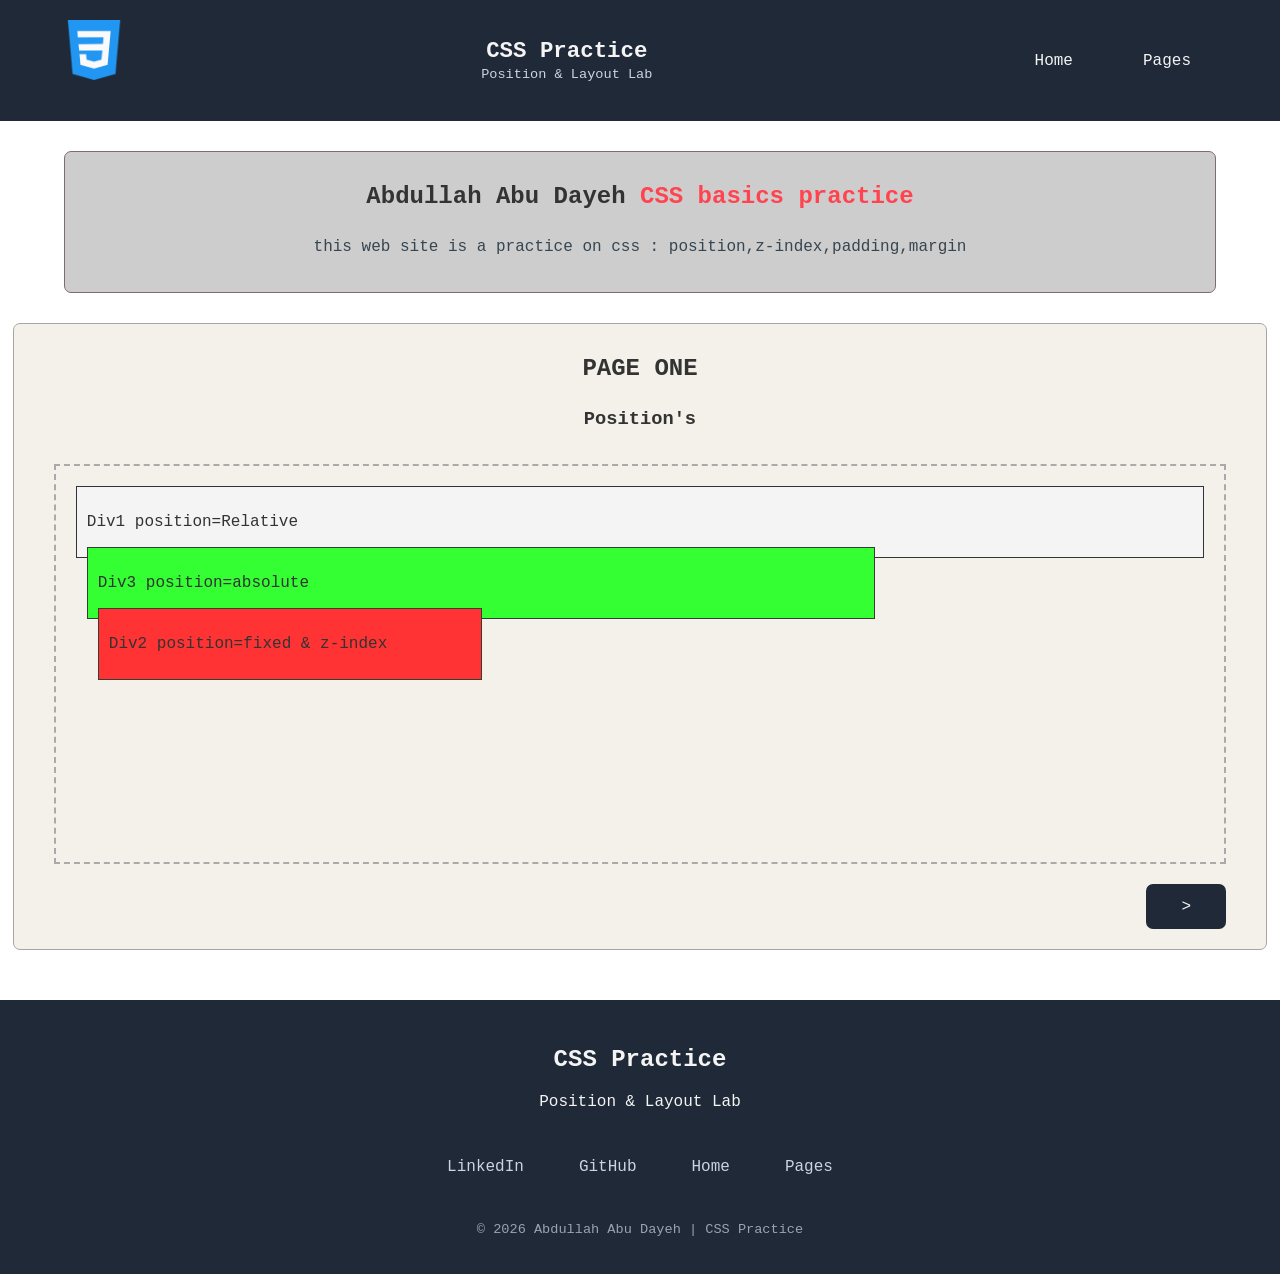
<file: index.html>
<!DOCTYPE html>
<html lang="en">
<head>
    <meta charset="UTF-8">
    <meta name="viewport" content="width=device-width, initial-scale=1.0">
    <title>CSS</title>
    <link rel="stylesheet" href="assets/style.css">
</head>
<body>

    <header class="site-header">
        <a href="index.html"><img src="assets/images/css-3.png" alt="css logo" ></a>

        <div class="site-title">
            <h2>CSS Practice</h2>
            <p>Position & Layout Lab</p>
        </div >
        
        <nav>
            <ul>
                <li><a href="index.html">Home</a></li>
                <li><a href="pages.html">Pages</a></li>
            </ul>
        </nav>

    </header>

    <main>
        <section class="hero">

            <h1>
                Abdullah Abu Dayeh <span>
                    CSS basics practice 
                </span>
                    
            </h1>
            
            <p>this web site is  a practice on css : position,z-index,padding,margin </p>
        </section>
            
        <section class="navigation-frame">
            <h2>PAGE ONE</h2>
            <h3>Position's</h3>
            <article class="position-stage">

                <div class="relative">
                    Div1 position=Relative
                    <div class="absolute">
                        Div3 position=absolute
                        <div class="fixed-z-index">
                            Div2 position=fixed & z-index
                        </div>
                    </div>
                    </div>
    


            </article>

                <div class="btn-container">

                    <a href="z-index(absolute).html" class="btn">></a>
                </div>
</section>
    </main>

    <footer class="site-footer">
    <div class="footer-content">
        <h3>CSS Practice</h3>
        <p>Position & Layout Lab</p>

        <div class="footer-links">
            <a href="https://www.linkedin.com/in/abdullah-abudayyeh-10257b397/" target="_blank">LinkedIn</a>
            <a href="https://github.com/abdullahabodayya-jpg" target="_blank">GitHub</a>
            <a href="index.html">Home</a>
            <a href="pages.html">Pages</a>
        </div>

        <p class="copyright">
            © 2026 Abdullah Abu Dayeh | CSS Practice
        </p>
    </div>
    </footer>
</body>
</html>
</file>
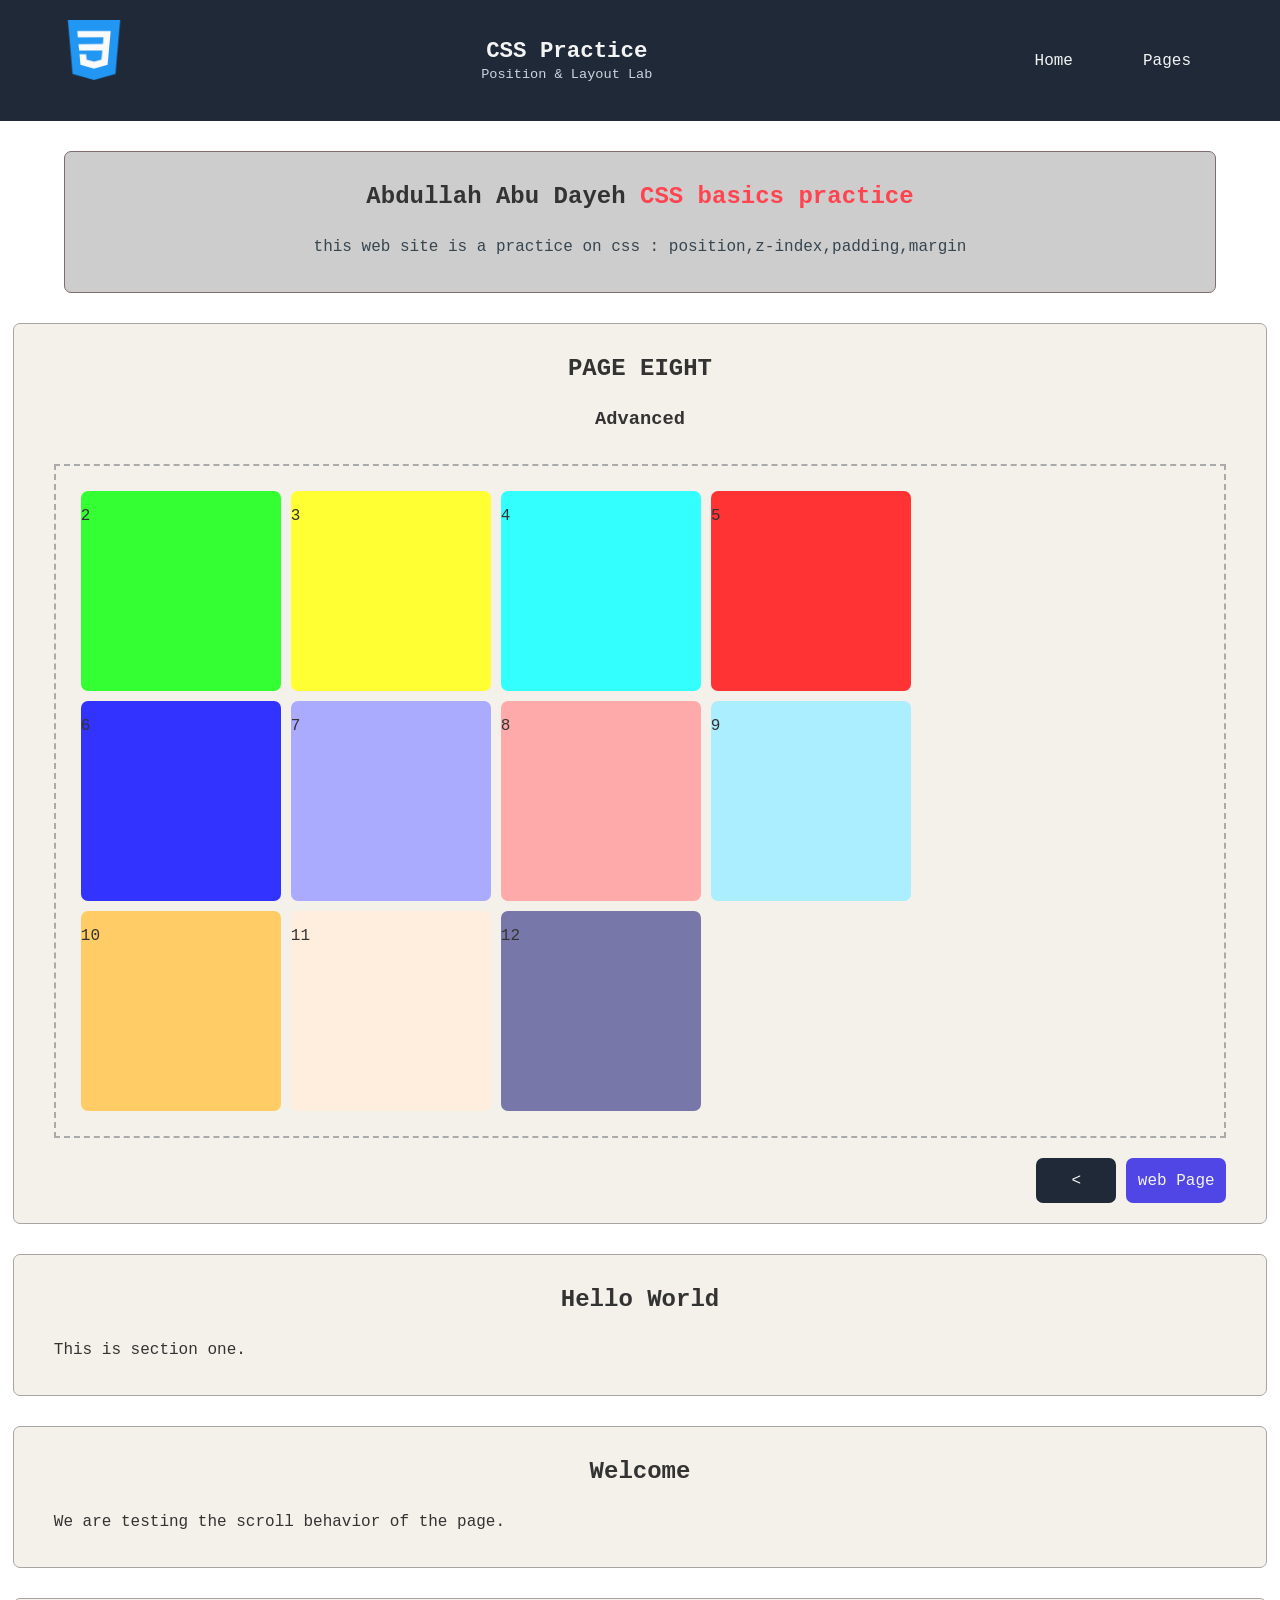
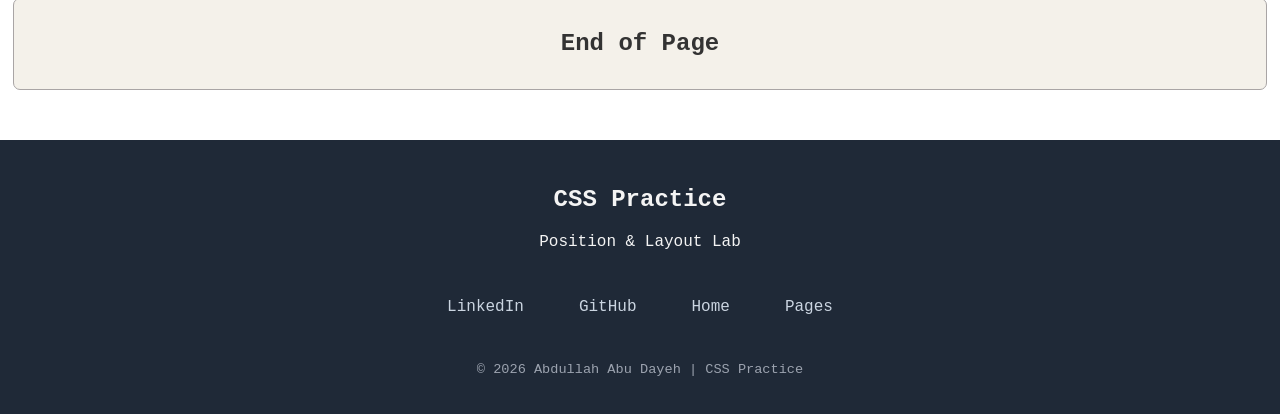
<file: advanced.html>
<!DOCTYPE html>
<html lang="en">
<head>
    <meta charset="UTF-8">
    <meta name="viewport" content="width=device-width, initial-scale=1.0">
    <title>CSS | Page Seven</title>
    <link rel="stylesheet" href="assets/style.css">
</head>
<body>

    <header class="site-header">
        <a href="index.html"><img src="assets/images/css-3.png" alt="css logo" ></a>

        <div class="site-title">
            <h2>CSS Practice</h2>
            <p>Position & Layout Lab</p>
        </div >
        
        <nav>
            <ul>
                <li><a href="index.html">Home</a></li>
                <li><a href="pages.html">Pages</a></li>
            </ul>
        </nav>

    </header>

    <main>
        <section class="hero">

            <h1>
                Abdullah Abu Dayeh <span>
                    CSS basics practice 
                </span>
                    
            </h1>
            
            <p>this web site is  a practice on css : position,z-index,padding,margin </p>
        </section>
            
        <section class="navigation-frame">
            <h2>PAGE EIGHT</h2>
            <h3>Advanced</h3>
            <article class="position-stage">

              <div class="container">

               <div class="advance-2">2</div>
               <div class="advance-3">3</div>
               <div class="advance-4">4</div>
               <div class="advance-5">5</div>
               <div class="advance-6">6</div>
               <div class="advance-7">7</div>
               <div class="advance-8">8</div>
               <div class="advance-9">9</div>
               <div class="advance-10">10</div>
               <div class="advance-11">11</div>
               <div class="advance-12">12</div>

               </div>
                
            </article>
            <div class="btn-container">
                <a href="image.html" class="btn"><</a>
                <a href="webpage.html" class="btn-web">web Page</a>
            </div>
            </section>
            <section class="navigation-frame">
        <h2>Hello World</h2>
        <p>This is section one.</p>
    </section>


    <section class="navigation-frame">
        <h2>Welcome</h2>
        <p>We are testing the scroll behavior of the page.</p>
    </section>


    <section class="navigation-frame">
        <h2>End of Page</h2>
        
    </section>
    </main>

    <footer class="site-footer">
    <div class="footer-content">
        <h3>CSS Practice</h3>
        <p>Position & Layout Lab</p>

        <div class="footer-links">
            <a href="https://www.linkedin.com/in/abdullah-abudayyeh-10257b397/" target="_blank">LinkedIn</a>
            <a href="https://github.com/abdullahabodayya-jpg" target="_blank">GitHub</a>
            <a href="index.html">Home</a>
            <a href="pages.html">Pages</a>
        </div>

        <p class="copyright">
            © 2026 Abdullah Abu Dayeh | CSS Practice
        </p>
    </div>
    </footer>
    
</body>
</html>
</file>
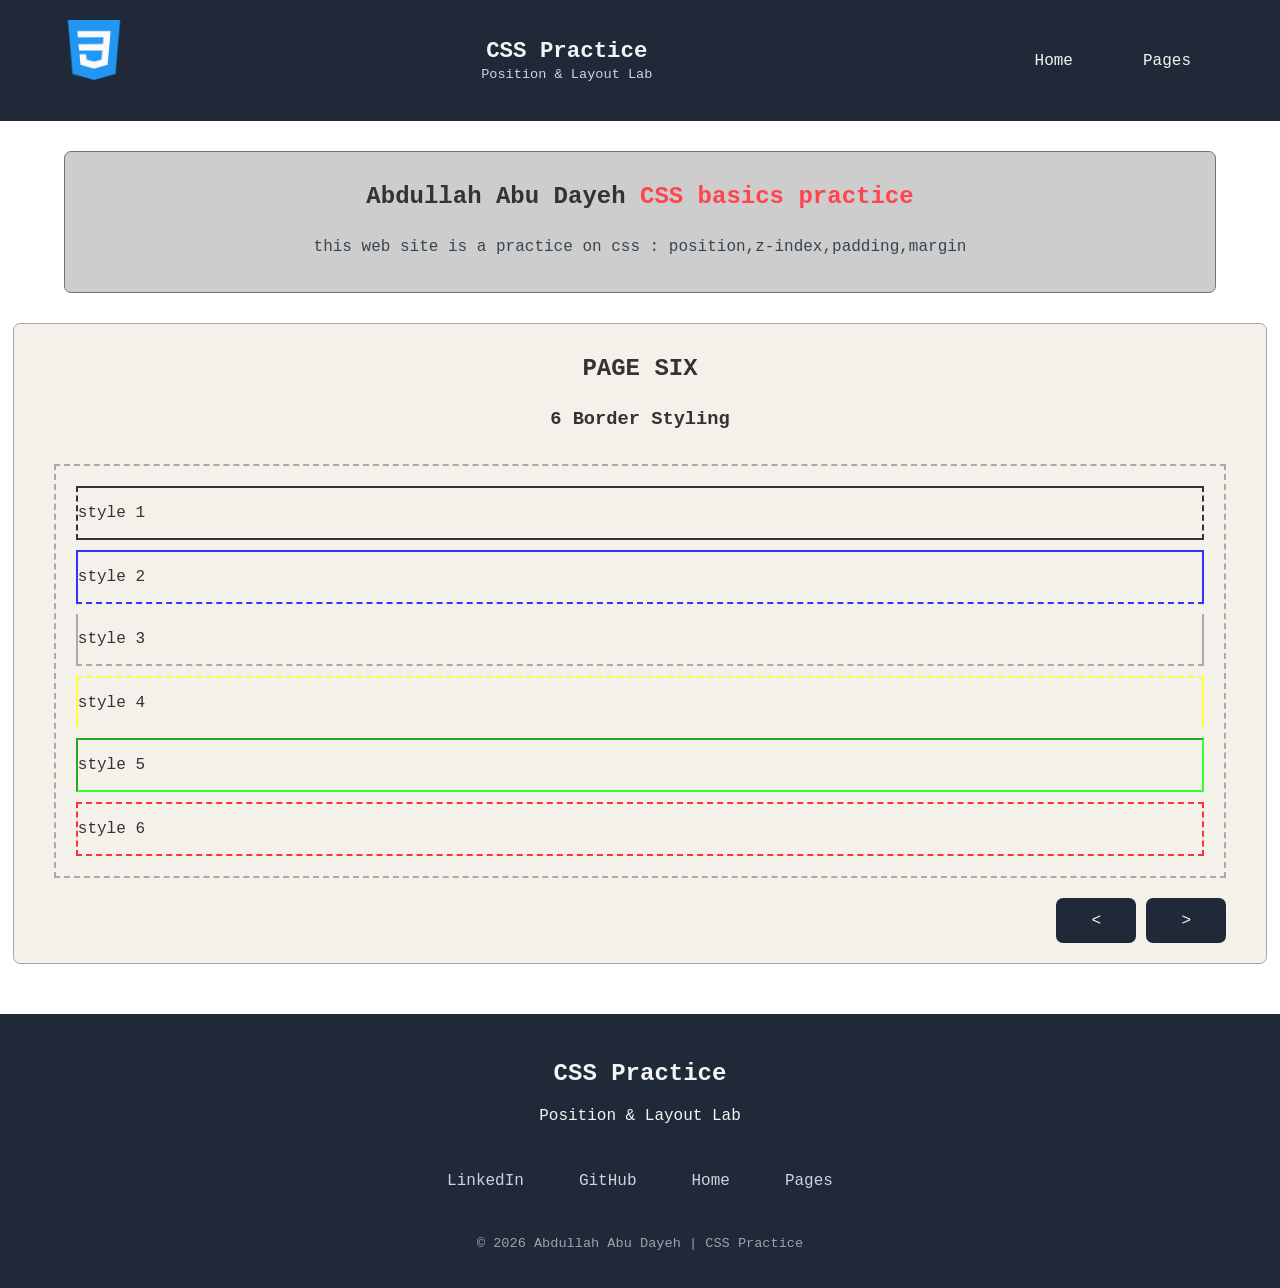
<file: border.html>
<!DOCTYPE html>
<html lang="en">
<head>
    <meta charset="UTF-8">
    <meta name="viewport" content="width=device-width, initial-scale=1.0">
    <title>CSS | Page Six</title>
    <link rel="stylesheet" href="assets/style.css">
</head>
<body>

    <header class="site-header">
        <a href="index.html"><img src="assets/images/css-3.png" alt="css logo" ></a>

        <div class="site-title">
            <h2>CSS Practice</h2>
            <p>Position & Layout Lab</p>
        </div >
        
        <nav>
            <ul>
                <li><a href="index.html">Home</a></li>
                <li><a href="pages.html">Pages</a></li>
            </ul>
        </nav>

    </header>

    <main>
        <section class="hero">

            <h1>
                Abdullah Abu Dayeh <span>
                    CSS basics practice 
                </span>
                    
            </h1>
            
            <p>this web site is  a practice on css : position,z-index,padding,margin </p>
        </section>
            
        <section class="navigation-frame">
            <h2>PAGE SIX</h2>
            <h3>6 Border Styling</h3>
            <article class="position-stage">
                <div class="border-1">style 1</div>
                <div class="border-2">style 2</div>
                <div class="border-3">style 3</div>
                <div class="border-4">style 4</div>
                <div class="border-5">style 5</div>
                <div class="border-6">style 6</div>
               
                
            </article>
            <div class="btn-container">
                <a href="MultiBoxShadow.html" class="btn"><</a>
                <a href="image.html" class="btn">></a>
            </div>
            </section>
    </main>

    <footer class="site-footer">
    <div class="footer-content">
        <h3>CSS Practice</h3>
        <p>Position & Layout Lab</p>

        <div class="footer-links">
            <a href="https://www.linkedin.com/in/abdullah-abudayyeh-10257b397/" target="_blank">LinkedIn</a>
            <a href="https://github.com/abdullahabodayya-jpg" target="_blank">GitHub</a>
            <a href="index.html">Home</a>
            <a href="pages.html">Pages</a>
        </div>

        <p class="copyright">
            © 2026 Abdullah Abu Dayeh | CSS Practice
        </p>
    </div>
    </footer>
    
</body>
</html>
</file>
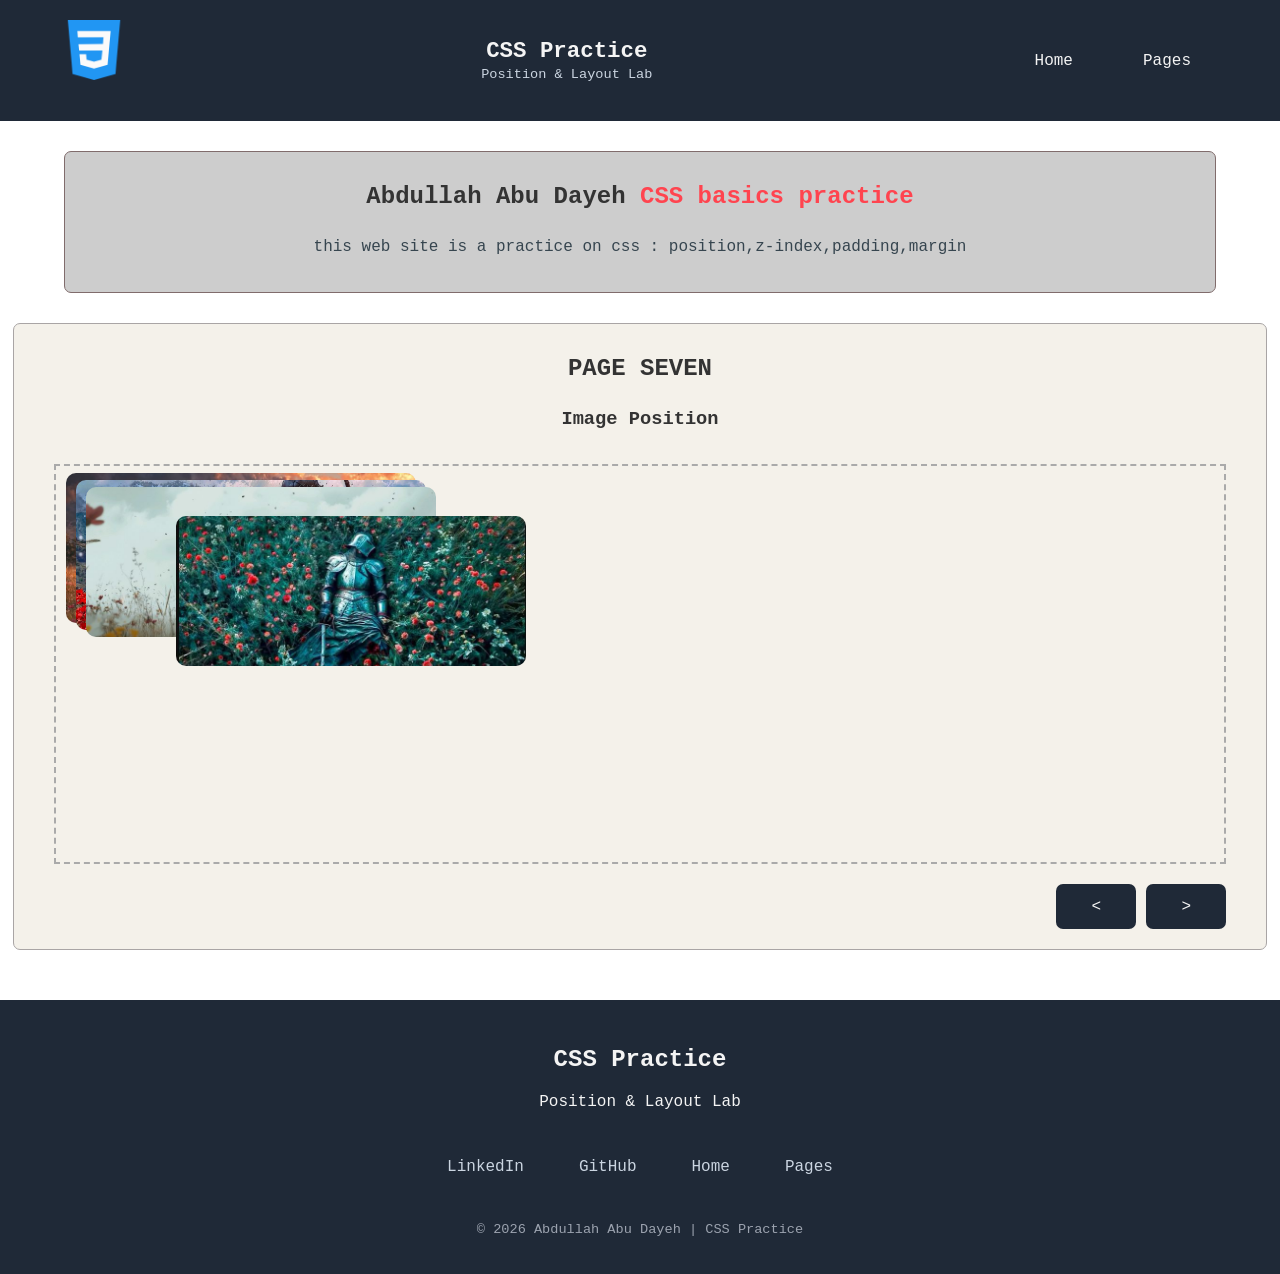
<file: image.html>
<!DOCTYPE html>
<html lang="en">
<head>
    <meta charset="UTF-8">
    <meta name="viewport" content="width=device-width, initial-scale=1.0">
    <title>CSS | Page Seven</title>
    <link rel="stylesheet" href="assets/style.css">
</head>
<body>

    <header class="site-header">
        <a href="index.html"><img src="assets/images/css-3.png" alt="css logo" ></a>

        <div class="site-title">
            <h2>CSS Practice</h2>
            <p>Position & Layout Lab</p>
        </div >
        
        <nav>
            <ul>
                <li><a href="index.html">Home</a></li>
                <li><a href="pages.html">Pages</a></li>
            </ul>
        </nav>

    </header>

    <main>
        <section class="hero">

            <h1>
                Abdullah Abu Dayeh <span>
                    CSS basics practice 
                </span>
                    
            </h1>
            
            <p>this web site is  a practice on css : position,z-index,padding,margin </p>
        </section>
            
        <section class="navigation-frame">
            <h2>PAGE SEVEN</h2>
            <h3>Image Position</h3>
            <article class="position-stage">

               <div class="main-img">
                <img src="assets/images/knight-main.jpg" alt="image of sad knight" />

            </div>

            <div class="img-1">
             <img src="assets/images/knight.jpg" alt="image of sad knight" />

            </div>
            
            <div class="img-2">
             <img src="assets/images/khight-2.jpg" alt="image of sad knight" />

           </div>
           
        <div class="img-3">
         <img src="assets/images/knight-3.jpg" alt="image of sad knight" />
        </div>
                
            </article>
            <div class="btn-container">
                <a href="border.html" class="btn"><</a>
                <a href="advanced.html" class="btn">></a>
            </div>
            </section>
    </main>

    <footer class="site-footer">
    <div class="footer-content">
        <h3>CSS Practice</h3>
        <p>Position & Layout Lab</p>

        <div class="footer-links">
            <a href="https://www.linkedin.com/in/abdullah-abudayyeh-10257b397/" target="_blank">LinkedIn</a>
            <a href="https://github.com/abdullahabodayya-jpg" target="_blank">GitHub</a>
            <a href="index.html">Home</a>
            <a href="pages.html">Pages</a>
        </div>

        <p class="copyright">
            © 2026 Abdullah Abu Dayeh | CSS Practice
        </p>
    </div>
    </footer>
    
</body>
</html>
</file>
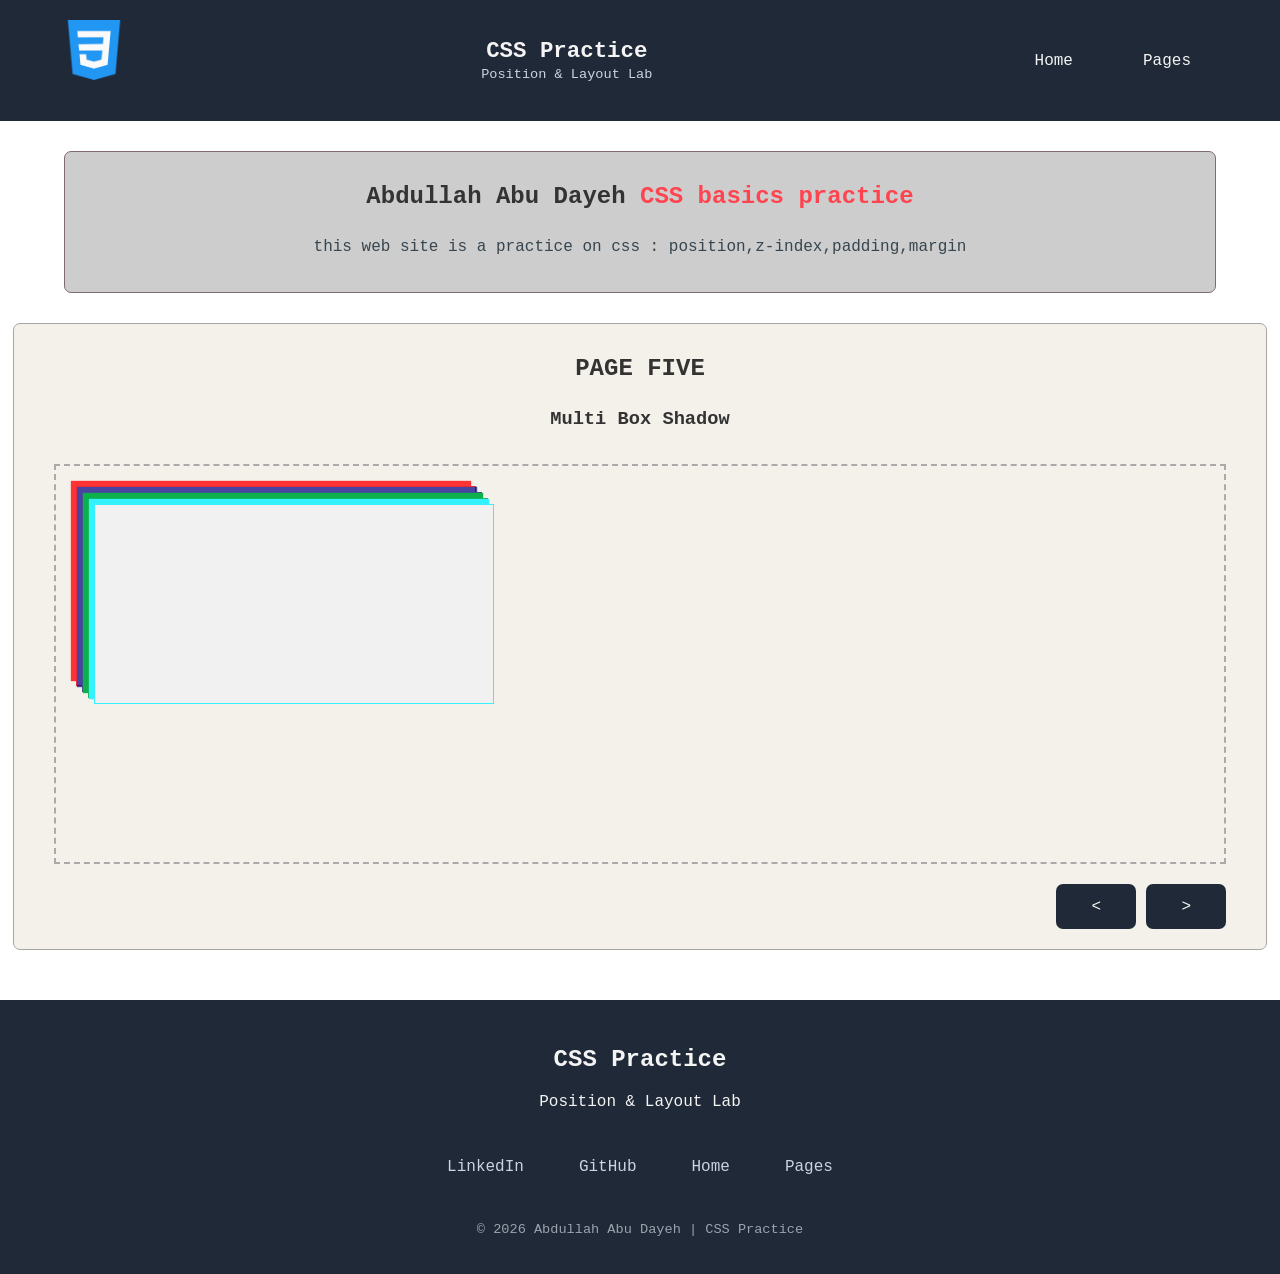
<file: MultiBoxShadow.html>
<!DOCTYPE html>
<html lang="en">
<head>
    <meta charset="UTF-8">
    <meta name="viewport" content="width=device-width, initial-scale=1.0">
    <title>CSS | Page Five</title>
    <link rel="stylesheet" href="assets/style.css">
</head>
<body>

    <header class="site-header">
        <a href="index.html"><img src="assets/images/css-3.png" alt="css logo" ></a>

        <div class="site-title">
            <h2>CSS Practice</h2>
            <p>Position & Layout Lab</p>
        </div >
        
        <nav>
            <ul>
                <li><a href="index.html">Home</a></li>
                <li><a href="pages.html">Pages</a></li>
            </ul>
        </nav>

    </header>

    <main>
        <section class="hero">

            <h1>
                Abdullah Abu Dayeh <span>
                    CSS basics practice 
                </span>
                    
            </h1>
            
            <p>this web site is  a practice on css : position,z-index,padding,margin </p>
        </section>
            
        <section class="navigation-frame">
            <h2>PAGE FIVE</h2>
            <h3>Multi Box Shadow</h3>
            <article class="position-stage">

               <div class="box">
                <div class="box-1">

                    <div class="box-2">

                        <div class="box-3"></div>
                    </div>
                </div>
               </div>
                
            </article>
            <div class="btn-container">
                <a href="relative_static.html" class="btn"><</a>
                <a href="border.html" class="btn">></a>
            </div>
            </section>
    </main>

    <footer class="site-footer">
    <div class="footer-content">
        <h3>CSS Practice</h3>
        <p>Position & Layout Lab</p>

        <div class="footer-links">
            <a href="https://www.linkedin.com/in/abdullah-abudayyeh-10257b397/" target="_blank">LinkedIn</a>
            <a href="https://github.com/abdullahabodayya-jpg" target="_blank">GitHub</a>
            <a href="index.html">Home</a>
            <a href="pages.html">Pages</a>
        </div>

        <p class="copyright">
            © 2026 Abdullah Abu Dayeh | CSS Practice
        </p>
    </div>
    </footer>
    
</body>
</html>
</file>
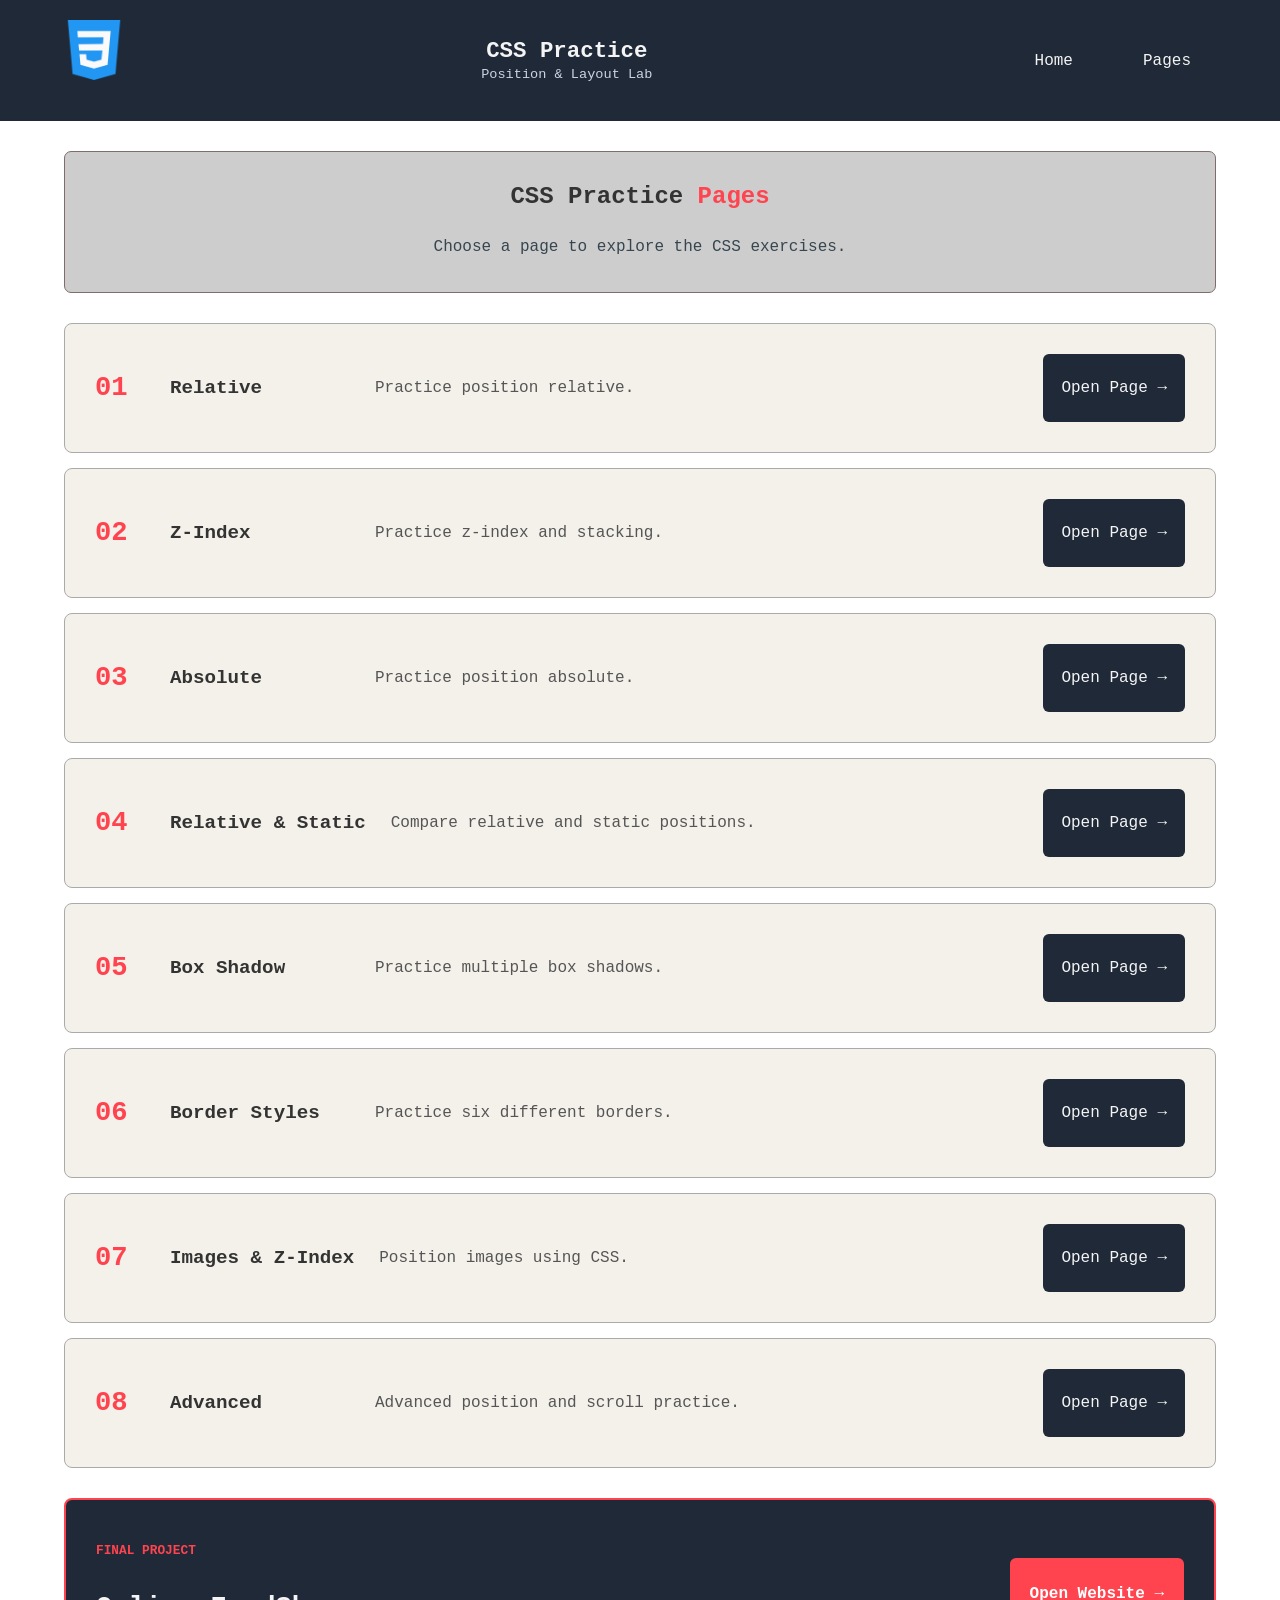
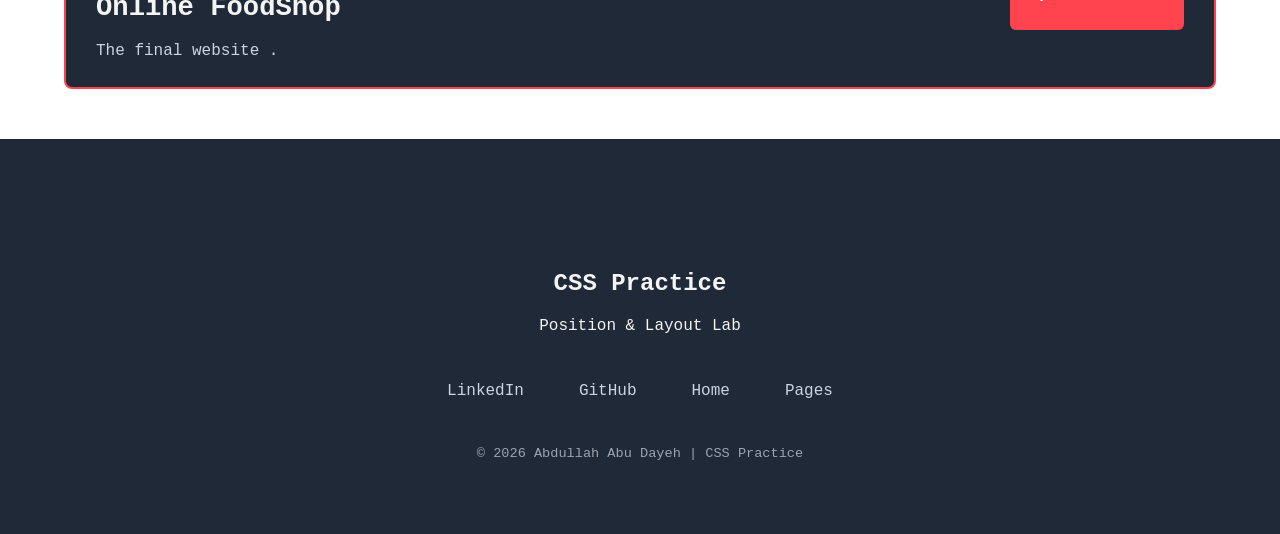
<file: pages.html>
<!DOCTYPE html>
<html lang="en">
<head>
    <meta charset="UTF-8">
    <meta name="viewport" content="width=device-width, initial-scale=1.0">

    <title>CSS | Pages</title>

    <link rel="stylesheet" href="assets/style.css">
</head>

<body>

    <header class="site-header">

        <a href="index.html">
            <img src="assets/images/css-3.png" alt="CSS logo">
        </a>

        <div class="site-title">
            <h2>CSS Practice</h2>
            <p>Position & Layout Lab</p>
        </div>

        <nav>
            <ul>
                <li><a href="index.html">Home</a></li>
                <li><a href="pages.html">Pages</a></li>
            </ul>
        </nav>

    </header>


    <main>

        <section class="hero">
            <h1>CSS Practice <span>Pages</span></h1>
            <p>Choose a page to explore the CSS exercises.</p>
        </section>


        <section class="pages-container">

            <div class="page-card">
                <h2>01</h2>
                <h3>Relative</h3>
                <p>Practice position relative.</p>
                <a href="./relative.html">Open Page →</a>
            </div>


            <div class="page-card">
                <h2>02</h2>
                <h3>Z-Index</h3>
                <p>Practice z-index and stacking.</p>
                <a href="./z-index.html">Open Page →</a>
            </div>


            <div class="page-card">
                <h2>03</h2>
                <h3>Absolute</h3>
                <p>Practice position absolute.</p>
                <a href="./absolute.html">Open Page →</a>
            </div>


            <div class="page-card">
                <h2>04</h2>
                <h3>Relative & Static</h3>
                <p>Compare relative and static positions.</p>
                <a href="./relative-static.html">Open Page →</a>
            </div>


            <div class="page-card">
                <h2>05</h2>
                <h3>Box Shadow</h3>
                <p>Practice multiple box shadows.</p>
                <a href="./shadow.html">Open Page →</a>
            </div>


            <div class="page-card">
                <h2>06</h2>
                <h3>Border Styles</h3>
                <p>Practice six different borders.</p>
                <a href="./border.html">Open Page →</a>
            </div>


            <div class="page-card">
                <h2>07</h2>
                <h3>Images & Z-Index</h3>
                <p>Position images using CSS.</p>
                <a href="./image.html">Open Page →</a>
            </div>


            <div class="page-card">
                <h2>08</h2>
                <h3>Advanced</h3>
                <p>Advanced position and scroll practice.</p>
                <a href="./advanced.html">Open Page →</a>
            </div>
            

        </section>

        <section class="website-card">

            <div class="website-info">
                <span>FINAL PROJECT</span>

                <h2>Online FoodShop</h2>

                <p>
                    The final website .
                </p>
            </div>

            <a href="./webpage.html">Open Website →</a>

        </section>

    </main>


    <footer class="site-footer">

        <footer class="site-footer">
    <div class="footer-content">
        <h3>CSS Practice</h3>
        <p>Position & Layout Lab</p>

        <div class="footer-links">
            <a href="https://www.linkedin.com/in/abdullah-abudayyeh-10257b397/" target="_blank">LinkedIn</a>
            <a href="https://github.com/abdullahabodayya-jpg" target="_blank">GitHub</a>
            <a href="index.html">Home</a>
            <a href="pages.html">Pages</a>
        </div>

        <p class="copyright">
            © 2026 Abdullah Abu Dayeh | CSS Practice
        </p>
    </div>
    </footer>

</body>
</html>
</file>
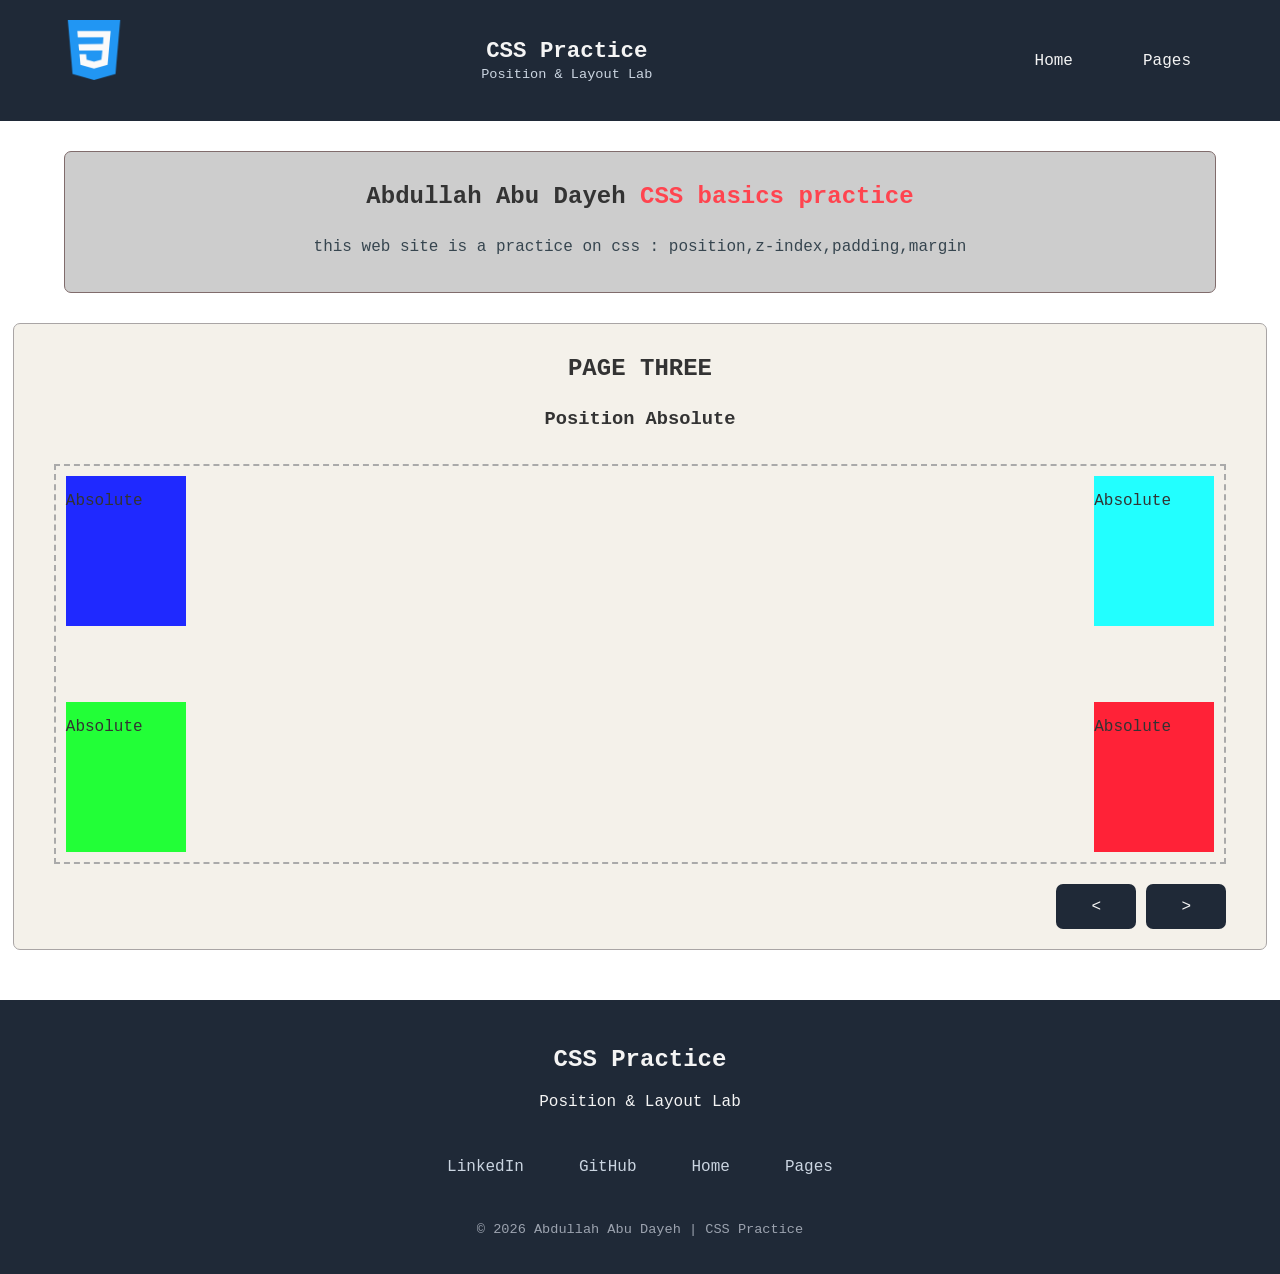
<file: Position_absolute.html>
<!DOCTYPE html>
<html lang="en">
<head>
    <meta charset="UTF-8">
    <meta name="viewport" content="width=device-width, initial-scale=1.0">
    <title>CSS | Page Three</title>
    <link rel="stylesheet" href="assets/style.css">
</head>
<body>

    <header class="site-header">
        <a href="index.html"><img src="assets/images/css-3.png" alt="css logo" ></a>

        <div class="site-title">
            <h2>CSS Practice</h2>
            <p>Position & Layout Lab</p>
        </div >
        
        <nav>
            <ul>
                <li><a href="index.html">Home</a></li>
                <li><a href="pages.html">Pages</a></li>
            </ul>
        </nav>

    </header>

    <main>
        <section class="hero">

            <h1>
                Abdullah Abu Dayeh <span>
                    CSS basics practice 
                </span>
                    
            </h1>
            
            <p>this web site is  a practice on css : position,z-index,padding,margin </p>
        </section>
            
        <section class="navigation-frame">
            <h2>PAGE THREE</h2>
            <h3>Position Absolute</h3>
            <article class="position-stage">

                <div class="absolute-1">Absolute</div>
                <div class="absolute-2">Absolute</div>
                <div class="absolute-3">Absolute</div>
                <div class="absolute-4">Absolute</div>
                
            </article>
            <div class="btn-container">
                <a href="z-index(absolute).html" class="btn"><</a>
                <a href="relative_static.html" class="btn">></a>
            </div>
            </section>
    </main>

    <footer class="site-footer">
    <div class="footer-content">
        <h3>CSS Practice</h3>
        <p>Position & Layout Lab</p>

        <div class="footer-links">
            <a href="https://www.linkedin.com/in/abdullah-abudayyeh-10257b397/" target="_blank">LinkedIn</a>
            <a href="https://github.com/abdullahabodayya-jpg" target="_blank">GitHub</a>
            <a href="index.html">Home</a>
            <a href="pages.html">Pages</a>
        </div>

        <p class="copyright">
            © 2026 Abdullah Abu Dayeh | CSS Practice
        </p>
    </div>
    </footer>
    
</body>
</html>
</file>
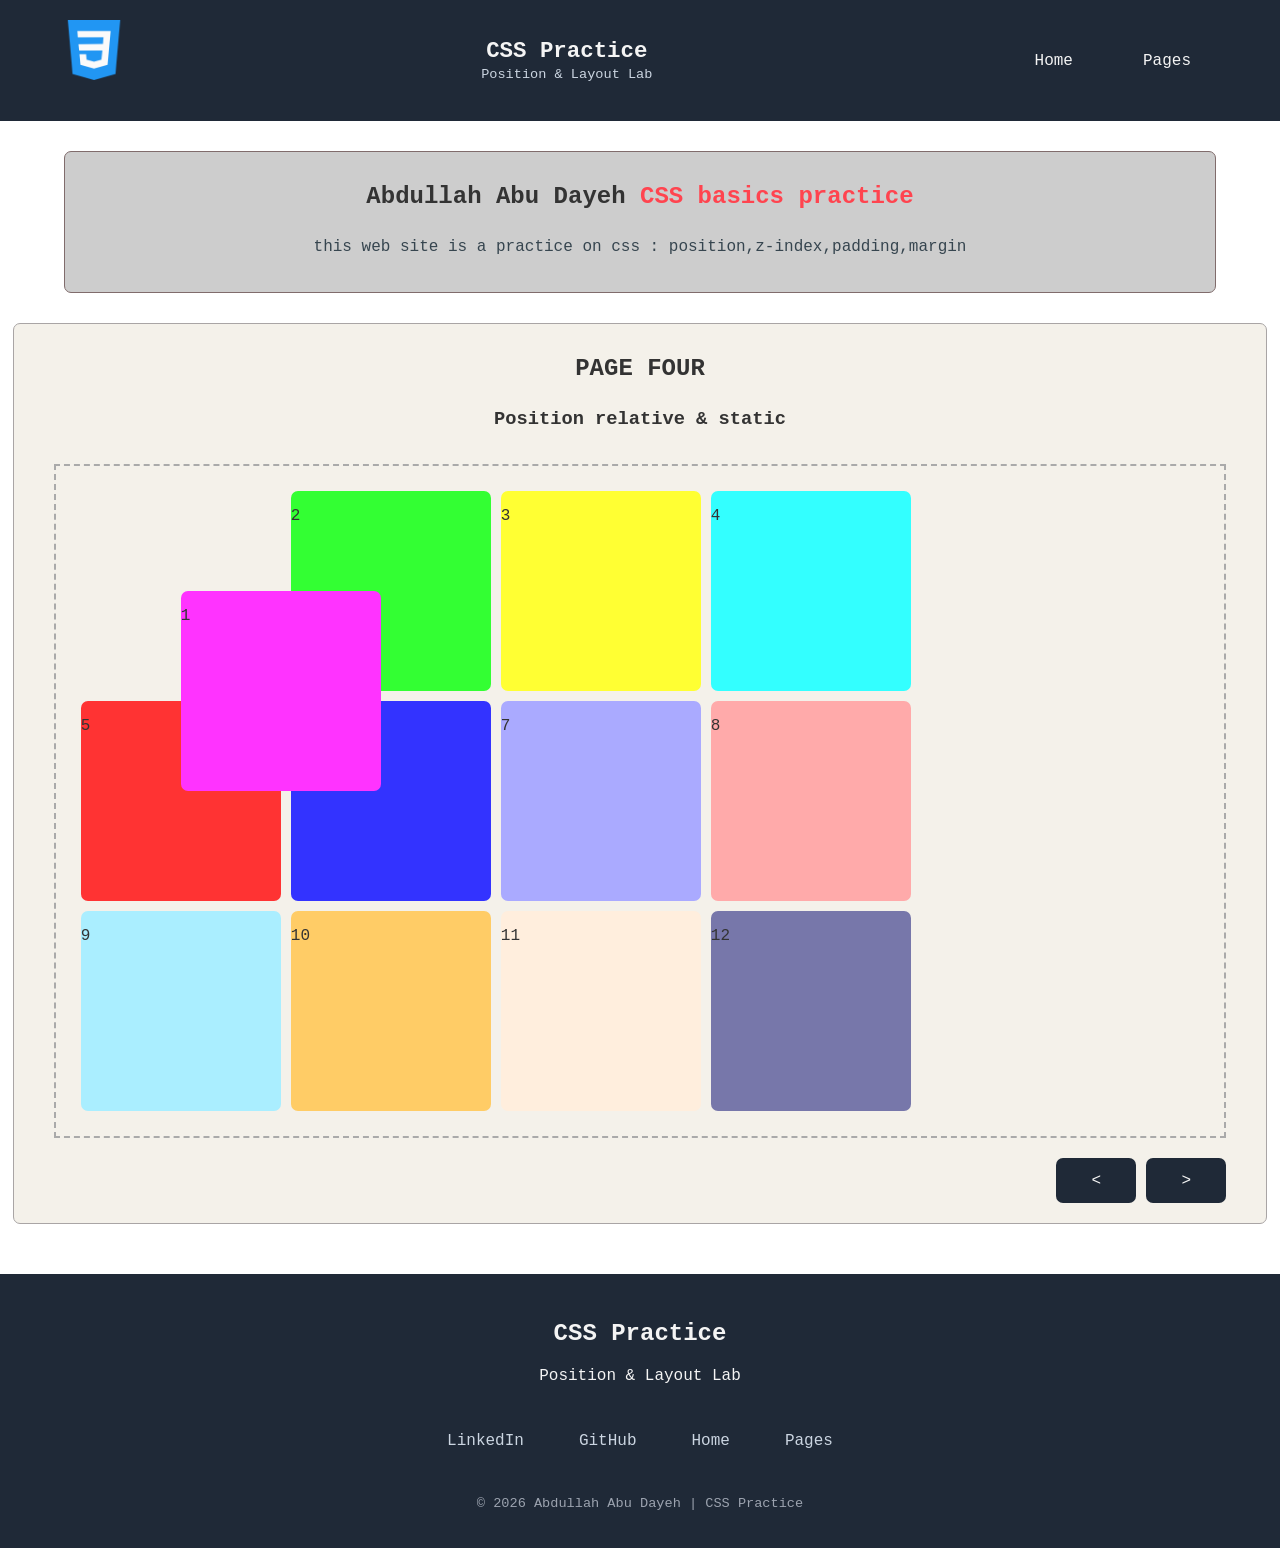
<file: relative_static.html>
<!DOCTYPE html>
<html lang="en">
<head>
    <meta charset="UTF-8">
    <meta name="viewport" content="width=device-width, initial-scale=1.0">
    <title>CSS | Page Four</title>
    <link rel="stylesheet" href="assets/style.css">
</head>
<body>

    <header class="site-header">
        <a href="index.html"><img src="assets/images/css-3.png" alt="css logo" ></a>

        <div class="site-title">
            <h2>CSS Practice</h2>
            <p>Position & Layout Lab</p>
        </div >
        
        <nav>
            <ul>
                <li><a href="index.html">Home</a></li>
                <li><a href="pages.html">Pages</a></li>
            </ul>
        </nav>

    </header>

    <main>
        <section class="hero">

            <h1>
                Abdullah Abu Dayeh <span>
                    CSS basics practice 
                </span>
                    
            </h1>
            
            <p>this web site is  a practice on css : position,z-index,padding,margin </p>
        </section>
            
        <section class="navigation-frame">
            <h2>PAGE FOUR</h2>
            <h3>Position relative & static</h3>
            <article class="position-stage">

                <div class="container">

               <div class="relative-1">1</div>
               <div class="relative-2">2</div>
               <div class="relative-3">3</div>
               <div class="relative-4">4</div>
               <div class="relative-5">5</div>
               <div class="relative-6">6</div>
               <div class="relative-7">7</div>
               <div class="relative-8">8</div>
               <div class="relative-9">9</div>
               <div class="relative-10">10</div>
               <div class="relative-11">11</div>
               <div class="relative-12">12</div>

               </div>
                
            </article>
            <div class="btn-container">
                <a href="Position_absolute.html" class="btn"><</a>
                <a href="MultiBoxShadow.html" class="btn">></a>
            </div>
            </section>
    </main>

    <footer class="site-footer">
    <div class="footer-content">
        <h3>CSS Practice</h3>
        <p>Position & Layout Lab</p>

        <div class="footer-links">
            <a href="https://www.linkedin.com/in/abdullah-abudayyeh-10257b397/" target="_blank">LinkedIn</a>
            <a href="https://github.com/abdullahabodayya-jpg" target="_blank">GitHub</a>
            <a href="index.html">Home</a>
            <a href="pages.html">Pages</a>
        </div>

        <p class="copyright">
            © 2026 Abdullah Abu Dayeh | CSS Practice
        </p>
    </div>
    </footer>
    
</body>
</html>
</file>
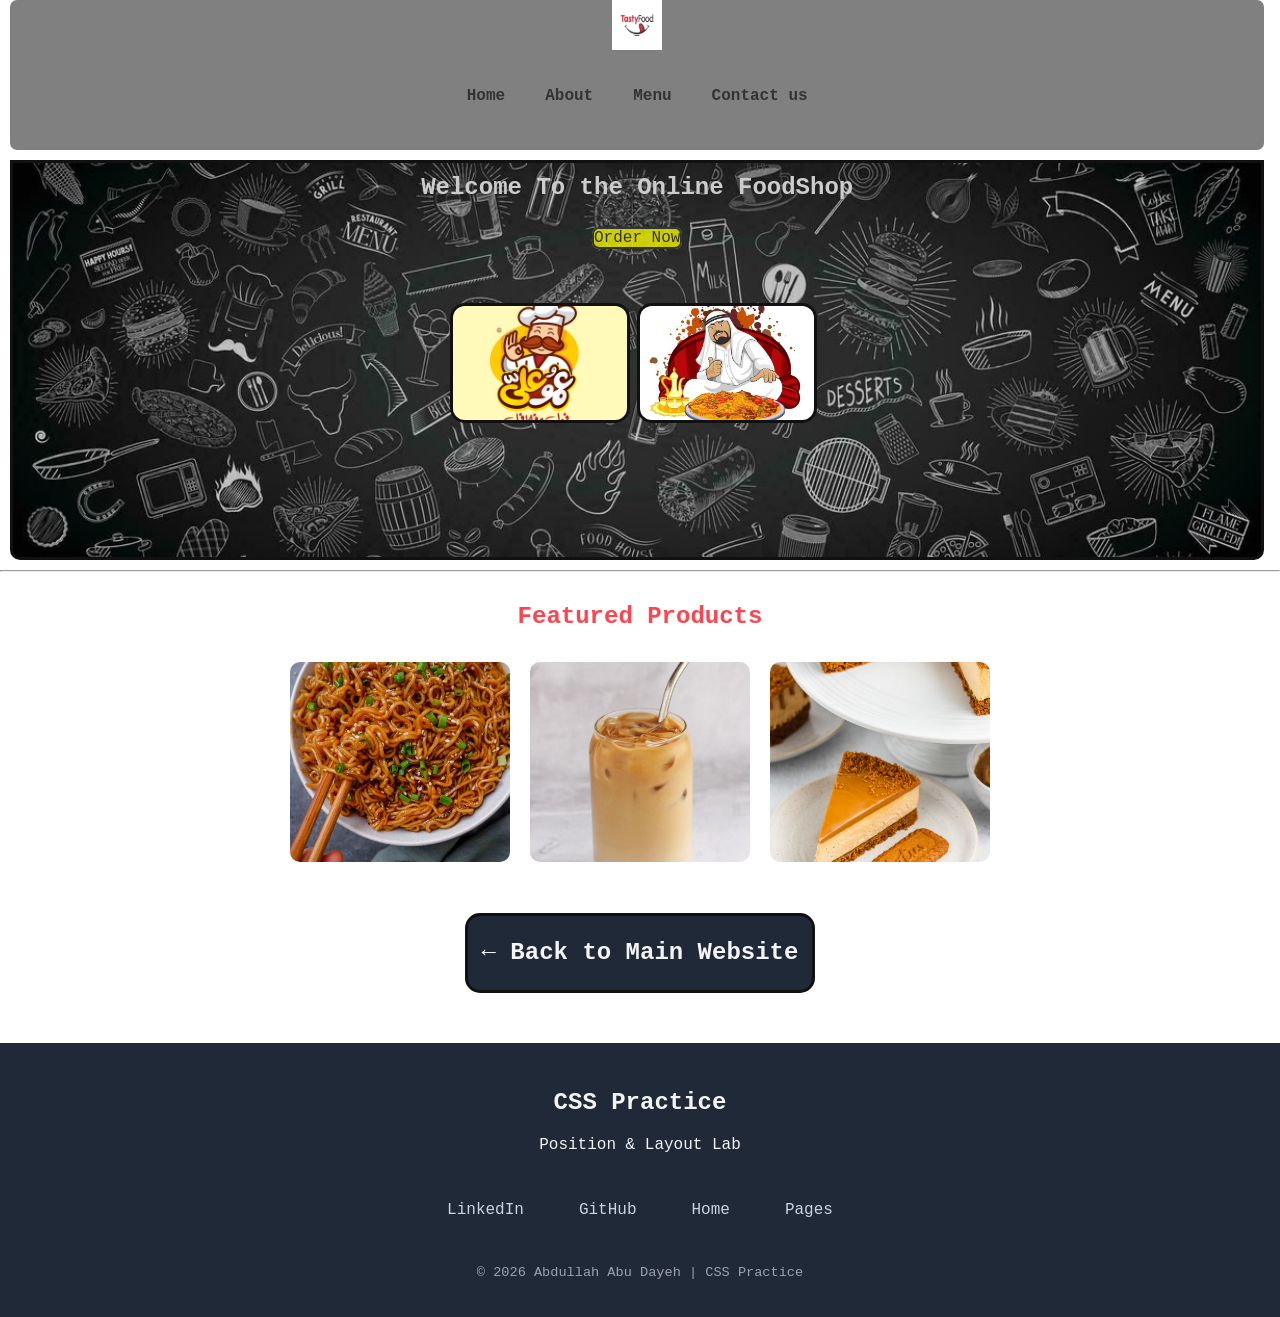
<file: webpage.html>
<!DOCTYPE html>
<html lang="en">
<head>
    <meta charset="UTF-8">
    <meta name="viewport" content="width=device-width, initial-scale=1.0">
    <title>Food Shop</title>
    <link rel="stylesheet" href="assets/style.css">
</head>
<body>

    <header class="page-header">
        <a href="webpage.html"><img src="assets/images/foodShop.jpg" alt="Food Shop Logo" /></a>

        <nav>

            <ul>
                <li><a href="webpage.html">Home</a></li>
                <li><a href="#">About</a></li>
                <li><a href="#">Menu</a></li>
                <li><a href="#">Contact us</a></li>
            </ul>
        </nav>
    </header>

    <main>
        <section class="page-hero">
            <h1>Welcome To the Online FoodShop</h1>
            <p><span>Order Now</span></p>
            <article class="hero-pic-container">
                <div class="hero-pics"><a href="#"><img src="assets/images/chef.jpg" alt="cartoon chef"></a></div>
                <div class="hero-pics"><a href="#"><img src="assets/images/eat.jpg" alt="cartoon guy eating arab food"></a></div>
            </article>

        </section>
        <hr />

        <section class="features">
            <h2>Featured Products</h2>
            <article>
                <div class="class"><a href="#"><img src="assets/images/mainFood.jpg" alt="food's in menu "></a></div>
                <div class="class"><a href="#"><img src="assets/images/drinks.jpg" alt="drinks's in menu"></a></div>
                <div class="class"><a href="#"><img src="assets/images/sweetFood.jpg" alt="sweet's in menu"></a></div>
            </article>
        </section>

        <div class="back-btn-container">
            <a href="advanced.html" class="back-btn">← Back to Main Website</a>
        </div>
    </main>

    <footer class="site-footer">
    <div class="footer-content">
        <h3>CSS Practice</h3>
        <p>Position & Layout Lab</p>

        <div class="footer-links">
            <a href="https://www.linkedin.com/in/abdullah-abudayyeh-10257b397/" target="_blank">LinkedIn</a>
            <a href="https://github.com/abdullahabodayya-jpg" target="_blank">GitHub</a>
            <a href="index.html">Home</a>
            <a href="pages.html">Pages</a>
        </div>

        <p class="copyright">
            © 2026 Abdullah Abu Dayeh | CSS Practice
        </p>
    </div>
    </footer>
    
</body>
</html>
</file>
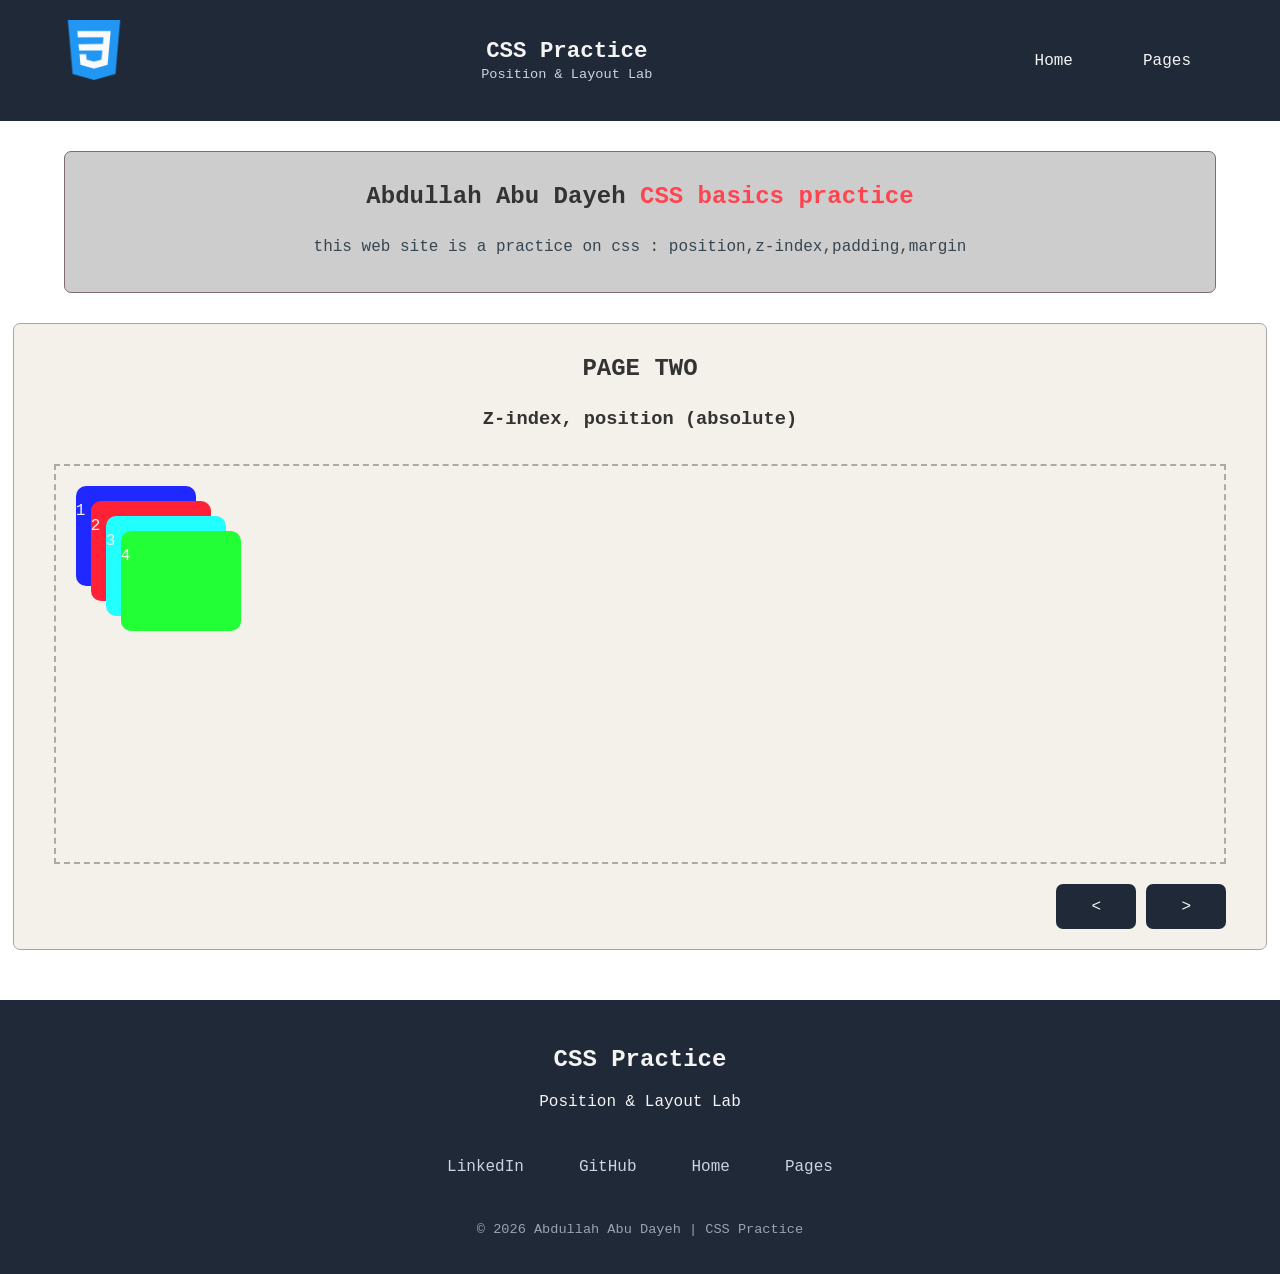
<file: z-index(absolute).html>
<!DOCTYPE html>
<html lang="en">
<head>
    <meta charset="UTF-8">
    <meta name="viewport" content="width=device-width, initial-scale=1.0">
    <title>CSS | Page Three</title>
    <link rel="stylesheet" href="assets/style.css">
</head>
<body>

    <header class="site-header">
        <a href="index.html"><img src="assets/images/css-3.png" alt="css logo" ></a>

        <div class="site-title">
            <h2>CSS Practice</h2>
            <p>Position & Layout Lab</p>
        </div >
        
        <nav>
            <ul>
                <li><a href="index.html">Home</a></li>
                <li><a href="pages.html">Pages</a></li>
            </ul>
        </nav>

    </header>

    <main>
        <section class="hero">

            <h1>
                Abdullah Abu Dayeh <span>
                    CSS basics practice 
                </span>
                    
            </h1>
            
            <p>this web site is  a practice on css : position,z-index,padding,margin </p>
        </section>
            
        <section class="navigation-frame">
            <h2>PAGE TWO</h2>
            <h3>Z-index, position (absolute)</h3>
            <article class="position-stage">

                <div class="z-1">1

                    <div class="z-2">2
    
                        <div class="z-3">3
                            <div class="z-4">4</div>
                        </div>
                    
                    </div>
                </div>
            </article>
            <div class="btn-container">
                <a href="index.html" class="btn"><</a>
                <a href="Position_absolute.html" class="btn">></a>
            </div>
            </section>
    </main>

    <footer class="site-footer">
    <div class="footer-content">
        <h3>CSS Practice</h3>
        <p>Position & Layout Lab</p>

        <div class="footer-links">
            <a href="https://www.linkedin.com/in/abdullah-abudayyeh-10257b397/" target="_blank">LinkedIn</a>
            <a href="https://github.com/abdullahabodayya-jpg" target="_blank">GitHub</a>
            <a href="index.html">Home</a>
            <a href="pages.html">Pages</a>
        </div>

        <p class="copyright">
            © 2026 Abdullah Abu Dayeh | CSS Practice
        </p>
    </div>
    </footer>
    
</body>
</html>
</file>
<file: assets/style.css>
* {
    box-sizing: border-box;
    margin: 0;
    padding: 0;
}



body {
    font-family: 'Inter', monospace, sans-serif;
    color: #333;
    font-size: 1rem;
    line-height: 50px;
}

.site-header {
    display: flex;
    align-items: center;
    justify-content: space-between;
    background-color: #1f2937;
    color: #f4f4f4;

    padding: 20px 5%;
    margin-bottom: 30px;


}

.site-header img {
    width: 60px;
    height: 60px;
    object-fit: contain ;
}

.site-title {
    text-align: center;
    line-height: 1.3;
} 

.site-title h2 {
    font-size: 1.4rem;

}

.site-title p {
    color: #cbd5e1;
    font-size: 0.85rem;
}

.site-header nav ul {
    display: flex;
    gap: 20px;
    list-style: none;
}

.site-header nav a{
    color: #f4f4f4;
    text-decoration: none;
    padding: 13px 25px;
    width: 20px;
    border-radius: 7px;
    transition: all 0.3s ease;
}

.site-header nav a:hover {
    background-color: #f4f1ea;
    color: #1f2937;
}
.hero{
    display: block;
    background-color: #cdcdcd;
    justify-content: center;
    text-align: center;
    border: 1px solid #806c6c;
    border-radius: 7px;
    max-width: 90%;
    padding: 20px 40px;
    margin: auto;
}

.hero span {
    color: #ff444f;
}

.hero p {
    color: #36454F;
}

.navigation-frame{
    display: block;
    background-color: #f4f1ea;
    border: 1px solid #a9a5a5;
    border-radius: 7px;
    max-width: 98%;
    padding: 20px 40px;
    margin: auto;
    margin-top: 30px;
    
}

.navigation-frame h2 {
    text-align: center;
}
.navigation-frame h3 {
    text-align: center;
}

.position-stage {
    min-height: 400px;
    border: 2px dashed #aaa;
    padding: 20px;
    margin-top: 20px;
    position: relative;
}   

.relative {
    background-color: #f4f4f4;
    position: relative;
    justify-content: center;
    border: 1px solid #333;
    padding: 10px;
    margin: auto;
    z-index: 1;
}

.absolute {
    background-color: #3f3;
    position: absolute;
    width: 70%;
    border: 1px solid #333f33;
    padding: 10px;
    margin: auto;
    z-index: 2;
    
}

.fixed-z-index {
    background-color: #f33;
    position: fixed;
    width: 30%;
    border: 1px solid #333f33;
    padding: 10px;
    margin: auto;
    z-index: 3;
}

.btn {
    display: flex;
    justify-content: center;
    align-items: center;
    width: 45px;
    height: 45px;
    /* margin-left: auto; */
    margin-top: 20px;
    padding: 10px 40px;
    text-decoration: none;
    background-color: #1f2937;
    border-radius: 7px;
    color: #f4f4f4;
    transition: 0.3s;

}

.btn:hover {
    background-color: #ff444f;
}
.btn-web {
    display: flex;
    justify-content: center;
    align-items: center;
    width: 100px;
    height: 45px;
    /* margin-left: auto; */
    margin-top: 20px;
    
    text-decoration: none;
    background-color: #4f46e5;
    border-radius: 7px;
    color: #f4f4f4;
    transition: 0.3s;

}

.btn-web:hover {
    background-color: #3730a3;
}


.btn-container {
    display: flex;
    justify-content: flex-end;
    gap: 10px;
}


.z-1{
    
    background-color: #1f29ff;
    color: #f4f4f4;
    position: relative;
    width: 120px;
    height: 100px;
    z-index: 1;
    border-radius: 10px;
}
.z-2{
    
    background-color: #ff2237;
    color: #f4f4f4;
    position: absolute;
    top: 15px;
    left: 15px;
    width: 120px;
    height: 100px;
    z-index: 2;
    border-radius: 10px;
}
.z-3{
    
    background-color: #22ffff;
    color: #f4f4f4;
    position: absolute;
    top: 15px;
    left: 15px;
    width: 120px;
    height: 100px;
    z-index: 3;
    border-radius: 10px;

}
.z-4{
    
    background-color: #22ff37;
    color: #f4f4f4;
    position: absolute;
    top: 15px;
    left: 15px;
    width: 120px;
    height: 100px;
    z-index: 4;
    border-radius: 10px;
}

.absolute-1{
background-color: #1f29ff;
width: 120px;
height: 150px;
position: absolute;
top: 10px;
left: 10px;
}
.absolute-2{
background-color: #22ffff;
width: 120px;
height: 150px;
position: absolute;
top: 10px;
right: 10px;
}
.absolute-3{
background-color: #22ff37;
width: 120px;
height: 150px;
position: absolute;
bottom: 10px;
left: 10px;

}
.absolute-4{
display: flex;
background-color: #ff2237;
width: 120px;
height: 150px;
position: absolute;
bottom: 10px;
right: 10px;
}






.border-1 {
    border: 2px  #333;
    border-style: solid dashed;
    margin-bottom: 10px;
}
.border-2 {
    border: 2px #33f;
    border-style: solid solid dashed;
    margin-bottom: 10px;
}
.border-3 {
    border: 2px #aaa;
    border-style: none solid dashed;
    margin-bottom: 10px;
}
.border-4 {
    border: 2px #ff3;
    border-style: dashed solid none;
    margin-bottom: 10px;
}
.border-5 {
    border: 2px #3f3;
    border-style: inset ;
    margin-bottom: 10px;
}
.border-6 {
    border: 2px #f33;
    border-style: dashed;
}

.box{
    position: relative;
    width: 400px;
    height: 200px;
    background-color: #f1f1f1;
    box-shadow: 
    -5px -5px 1px #f33;
    border: 1px solid #f33;
}

.box-1{
    position: absolute;
    width: 400px;
    height: 200px;
    background-color: #f1f1f1;
    top: 5px;
    left: 5px;
    box-shadow: 
    -5px -5px 1px rgba(7, 0, 128, 0.717);
    border: 1px solid rgba(7, 0, 128, 0.717);
}
.box-2{
    position: absolute;
width: 400px;
    height: 200px;
    background-color: #f1f1f1;
    top: 5px;
    left: 5px;
    box-shadow: 
    -5px -5px 1px rgb(13, 176, 75);
    border: 1px solid rgb(13, 176, 75);
}
.box-3{
    position: absolute;
width: 400px;
    height: 200px;
    background-color: #f1f1f1;
    top: 5px;
    left: 5px;
    box-shadow: 
    -5px -5px 1px rgb(51, 241, 255);
    border: 1px solid rgb(51, 241, 255);
}

.main-img img,
.img-1 img,
.img-2 img,
.img-3 img {
    width: 350px;
    height: 150px;
    border-radius: 10px;
    object-fit: cover;
}
.main-img {
    position: relative;
    z-index: 4;
    top: 30px;
    left: 100px;
}

.img-1 {
    position: absolute;
    top: 7px;
    left:10px ;
}
.img-2 {
    position: absolute;
    top: 14px;
    left:20px ;
}
.img-3 {
    position: absolute;
    top:  21px;
    left: 30px ;
}

.container {
    width: 840px;
    font-size: 0;
}

.relative-1,
.relative-2,
.relative-3,
.relative-4,
.relative-5,
.relative-6,
.relative-7,
.relative-8,
.relative-9,
.relative-10,
.relative-11,
.relative-12 {
    display: inline-block;
    width: 200px;
    height: 200px;
    font-size: 1rem;
    margin: 5px;
}

.relative-1{

background-color: #f3f;
border-radius: 7px; 
position: relative;
top: 100px;
left: 100px;
z-index: 1;
}
.relative-2{

background-color: #3f3; 
border-radius: 7px; 
position: relative;
}
.relative-3{

background-color: #ff3; 
border-radius: 7px; 
position: relative;
}
.relative-4{

background-color: #3ff; 
border-radius: 7px;
position: relative;
}
.relative-5{

background-color: #f33; 
border-radius: 7px;
position: relative;
}
.relative-6{

background-color: #33f;
border-radius: 7px;
position: relative; 
}
.relative-7{

background-color: #aaf; 
border-radius: 7px;
position: relative;
}
.relative-8{

background-color: #faa; 
border-radius: 7px;
position: relative;
}
.relative-9{

background-color: #aef; 
border-radius: 7px;
position: relative;
}
.relative-10{

position: relative;
background-color: #fc6;
border-radius: 7px; 
}
.relative-11{

 background-color: #fed; 
 border-radius: 7px;
 position: relative;   
}
.relative-12{

 background-color: #77a;
 border-radius: 7px;  
 position: relative; 
}


.page-header{
display: flex;
flex-direction: column;
align-items: center;
margin: 0 10px;
background-color: #808080;
max-width: 98%;
height: 150px;
text-decoration: none;
border-radius: 7px;
}
.page-header a img {
    box-sizing: inherit;
    width: 50px;
    height: 50px;
}

.page-header nav ul  {
    list-style: none;
    display: flex;
    gap: 20px;
    padding: 0;
    margin: 0;
}
.page-header nav ul li a{
    text-decoration: none;
    color: #333;
    padding: 10px;
    font-weight: 600;
    border-radius: 7px;
    transition: all 0.3s ease;
}

.page-header nav ul li a:hover {
    background-color: #22ffff;
}

.page-hero {
    background-image: url("images/foodBackground.jpg");
    height: 400px;
    background-size: cover;
    background-position: center;
    max-width: 98%;
    margin: 10px 10px;
    border: 3px solid #111;
    border-radius: 0 0 10px 10px;
    position: relative;
}


.page-hero h1{
    text-align: center;
    color: #ccc;
}

.page-hero p {
    text-align: center;
}

.page-hero span{
    background-color: rgba(230, 230, 0, 0.854);
    padding: 0;
    border: 2px solid #333;
    border-radius: 7px;

}

.hero-pic-container {
    position: relative;

    width: 100%;
    height: 350px;
}

.hero-pics {
    position: absolute;

    width: 180px;
    height: 120px;
}

.hero-pics img {
    width: 100%;
    height: 100%;
    object-fit: cover;
    border-radius: 15px;
    border: 3px solid #111;
}

.hero-pics:first-child {
    top: 40px;
    left: 35%;   
    z-index: 2;
}

.hero-pics:last-child {
    top: 40px;
    left: 50%;
    z-index: 2;
}

.features {
    text-align: center;

    margin-top: 20px;
}

.features h2 {
    color: #ff444f;

    margin-bottom: 20px;
}

.features article {
    display: flex;

    justify-content: center;

    gap: 20px;
}

.features .class img {
    width: 220px;
    height: 200px;

    object-fit: cover;

    border-radius: 10px;
}

.page-footer {
    text-align: center;

    margin-top: 20px;

    font-size: 12px;
}

.back-btn-container {
    display: flex;
    justify-content: center;
    margin: 30px 0;
    
}

.back-btn {
    
    display: flex;
    justify-content: center;
    align-items: center;

    width: 350px;
    height: 80px;

    background-color: #1f2937;
    color: #f4f4f4;

    text-decoration: none;
    border-radius: 15px;

    font-size: 1.5rem;
    font-weight: 700;

    border: 3px solid #111;

    transition: all 0.3s ease;
}

.back-btn:hover {
    background-color: #ff444f;
    transform: translateX(-3px);
}


.advance-1,
.advance-2,
.advance-3,
.advance-4,
.advance-5,
.advance-6,
.advance-7,
.advance-8,
.advance-9,
.advance-10,
.advance-11,
.advance-12 {
    display: inline-block;
    width: 200px;
    height: 200px;
    font-size: 1rem;
    margin: 5px;
}

.advance-2{

background-color: #3f3; 
border-radius: 7px; 
position: relative;
}
.advance-3{

background-color: #ff3; 
border-radius: 7px; 
position: relative;
}
.advance-4{

background-color: #3ff; 
border-radius: 7px;
position: relative;
}
.advance-5{
top: 20px;

z-index: 1000;
background-color: #f33; 
border-radius: 7px;
position: sticky;
}
.advance-6{

background-color: #33f;
border-radius: 7px;
position: relative; 
}
.advance-7{

background-color: #aaf; 
border-radius: 7px;
position: relative;
}
.advance-8{

background-color: #faa; 
border-radius: 7px;
position: relative;
}
.advance-9{

background-color: #aef; 
border-radius: 7px;
position: relative;
}
.advance-10{

position: relative;
background-color: #fc6;
border-radius: 7px; 
}
.advance-11{

 background-color: #fed; 
 border-radius: 7px;
 position: relative;   
}
.advance-12{

 background-color: #77a;
 border-radius: 7px;  
 position: relative; 
}


.site-footer {
    margin-top: 50px;
    padding: 35px 20px;
    background-color: #1f2937;
    color: #f4f4f4;
    text-align: center;
}

.footer-content h3 {
    font-size: 1.5rem;
    margin-bottom: 5px;
}

.footer-content p {
    line-height: 1.5;
}

.footer-links {
    display: flex;
    justify-content: center;
    gap: 25px;
    margin: 20px 0;
}

.footer-links a {
    color: #cbd5e1;
    text-decoration: none;
    padding: 8px 15px;
    border-radius: 7px;
    transition: all 0.3s ease;
}

.footer-links a:hover {
    background-color: #f4f1ea;
    color: #1f2937;
}

.copyright {
    margin-top: 15px;
    color: #9ca3af;
    font-size: 0.85rem;
}

.pages-container {
    width: 90%;
    margin: 30px auto;
    display: flex;
    flex-direction: column;
    gap: 15px;
}

.page-card {
    width: 100%;
    min-height: 130px;
    padding: 20px 30px;

    display: flex;
    align-items: center;
    gap: 25px;

    background-color: #f4f1ea;
    border: 1px solid #aaa;
    border-radius: 8px;
}

.page-card:hover {
    background-color: #e9e6df;
}

.page-card h2 {
    font-size: 1.7rem;
    color: #ff444f;
    min-width: 50px;
}

.page-card h3 {
    font-size: 1.2rem;
    min-width: 180px;
}

.page-card p {
    color: #555;
    line-height: 1.5;
    flex: 1;
}

.page-card a {
    padding: 9px 18px;

    background-color: #1f2937;
    color: #f4f4f4;

    text-decoration: none;
    border-radius: 6px;
}

.page-card a:hover {
    background-color: #ff444f;
}


/* Final Website */

.website-card {
    width: 90%;
    margin: 30px auto;
    padding: 25px 30px;

    display: flex;
    align-items: center;
    justify-content: space-between;

    background-color: #1f2937;
    color: #f4f4f4;

    border-radius: 8px;
    border: 2px solid #ff444f;
}

.website-info span {
    color: #ff444f;
    font-size: 0.8rem;
    font-weight: bold;
}

.website-info h2 {
    font-size: 1.7rem;
    margin: 7px 0;
}

.website-info p {
    color: #cbd5e1;
    line-height: 1.4;
}

.website-card > a {
    padding: 11px 20px;

    background-color: #ff444f;
    color: white;

    text-decoration: none;
    border-radius: 6px;
    font-weight: bold;
}

.website-card > a:hover {
    background-color: #f4f1ea;
    color: #1f2937;
}
</file>
